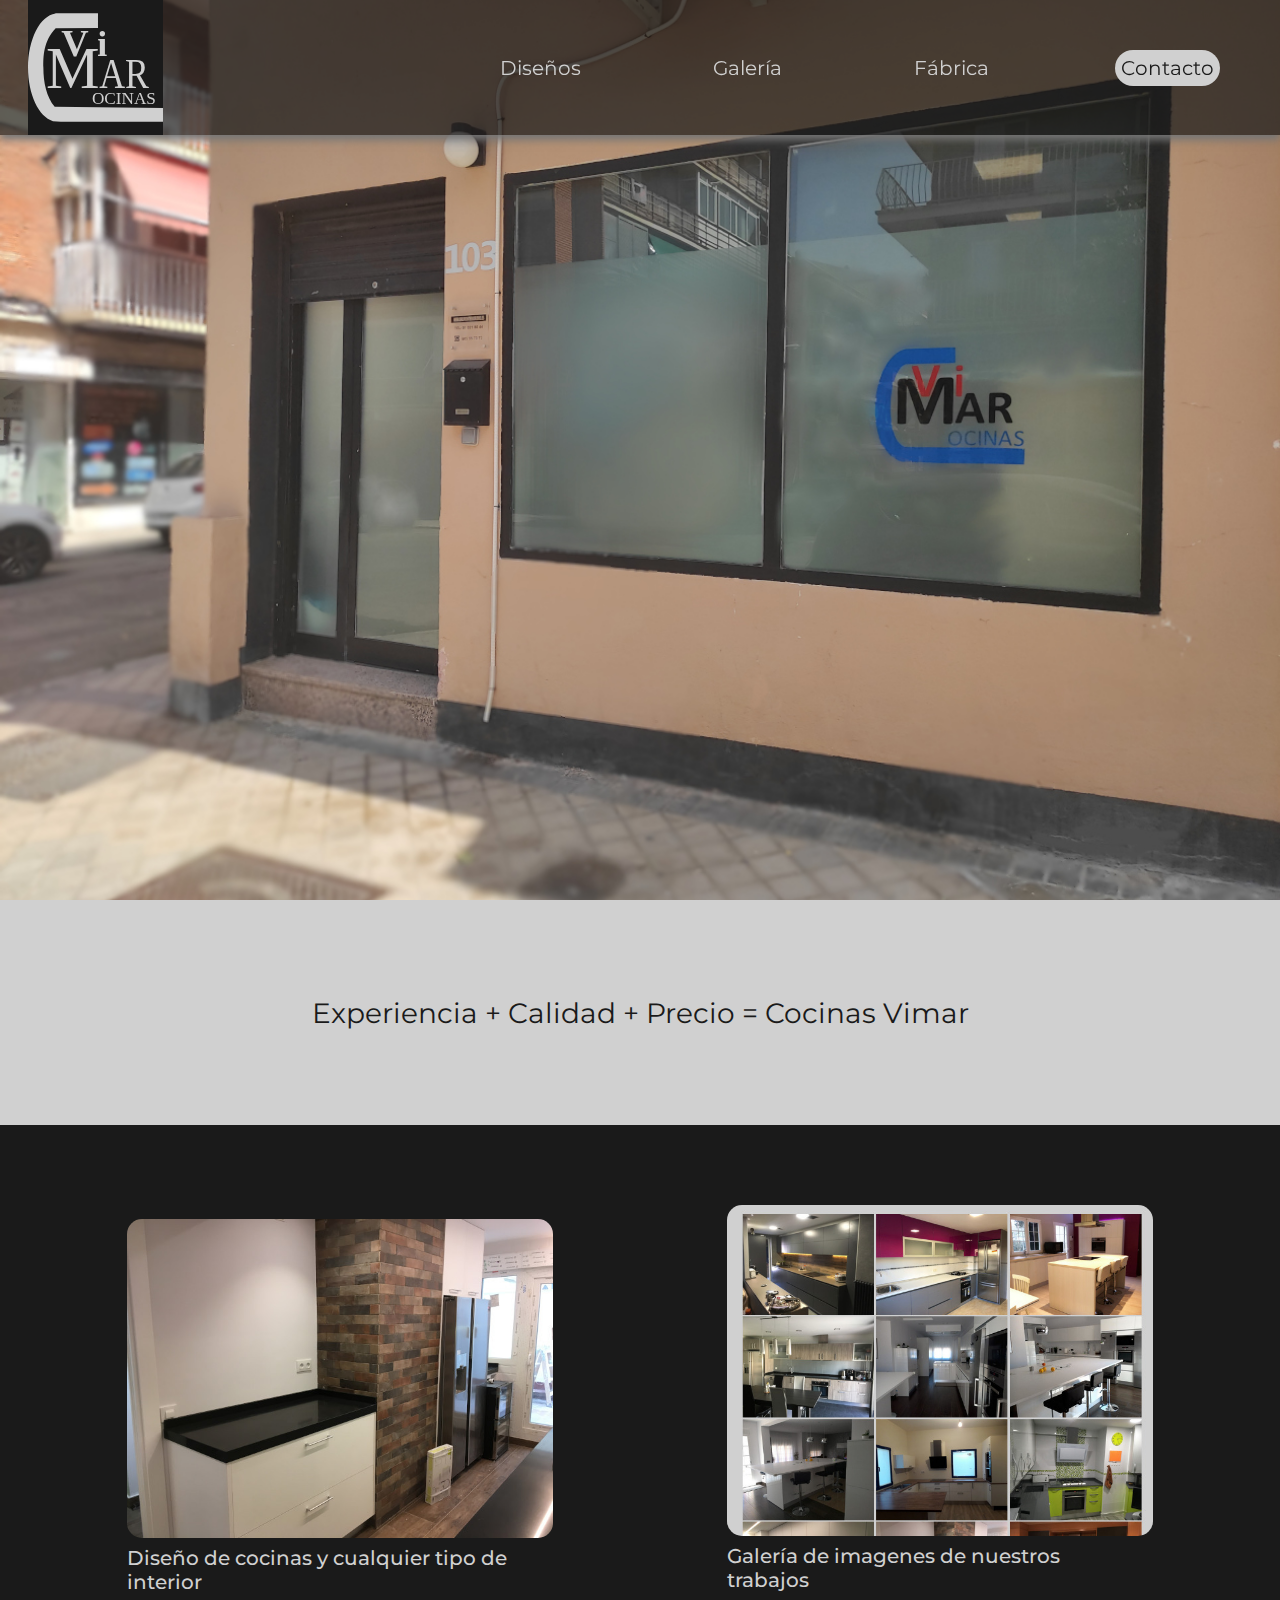
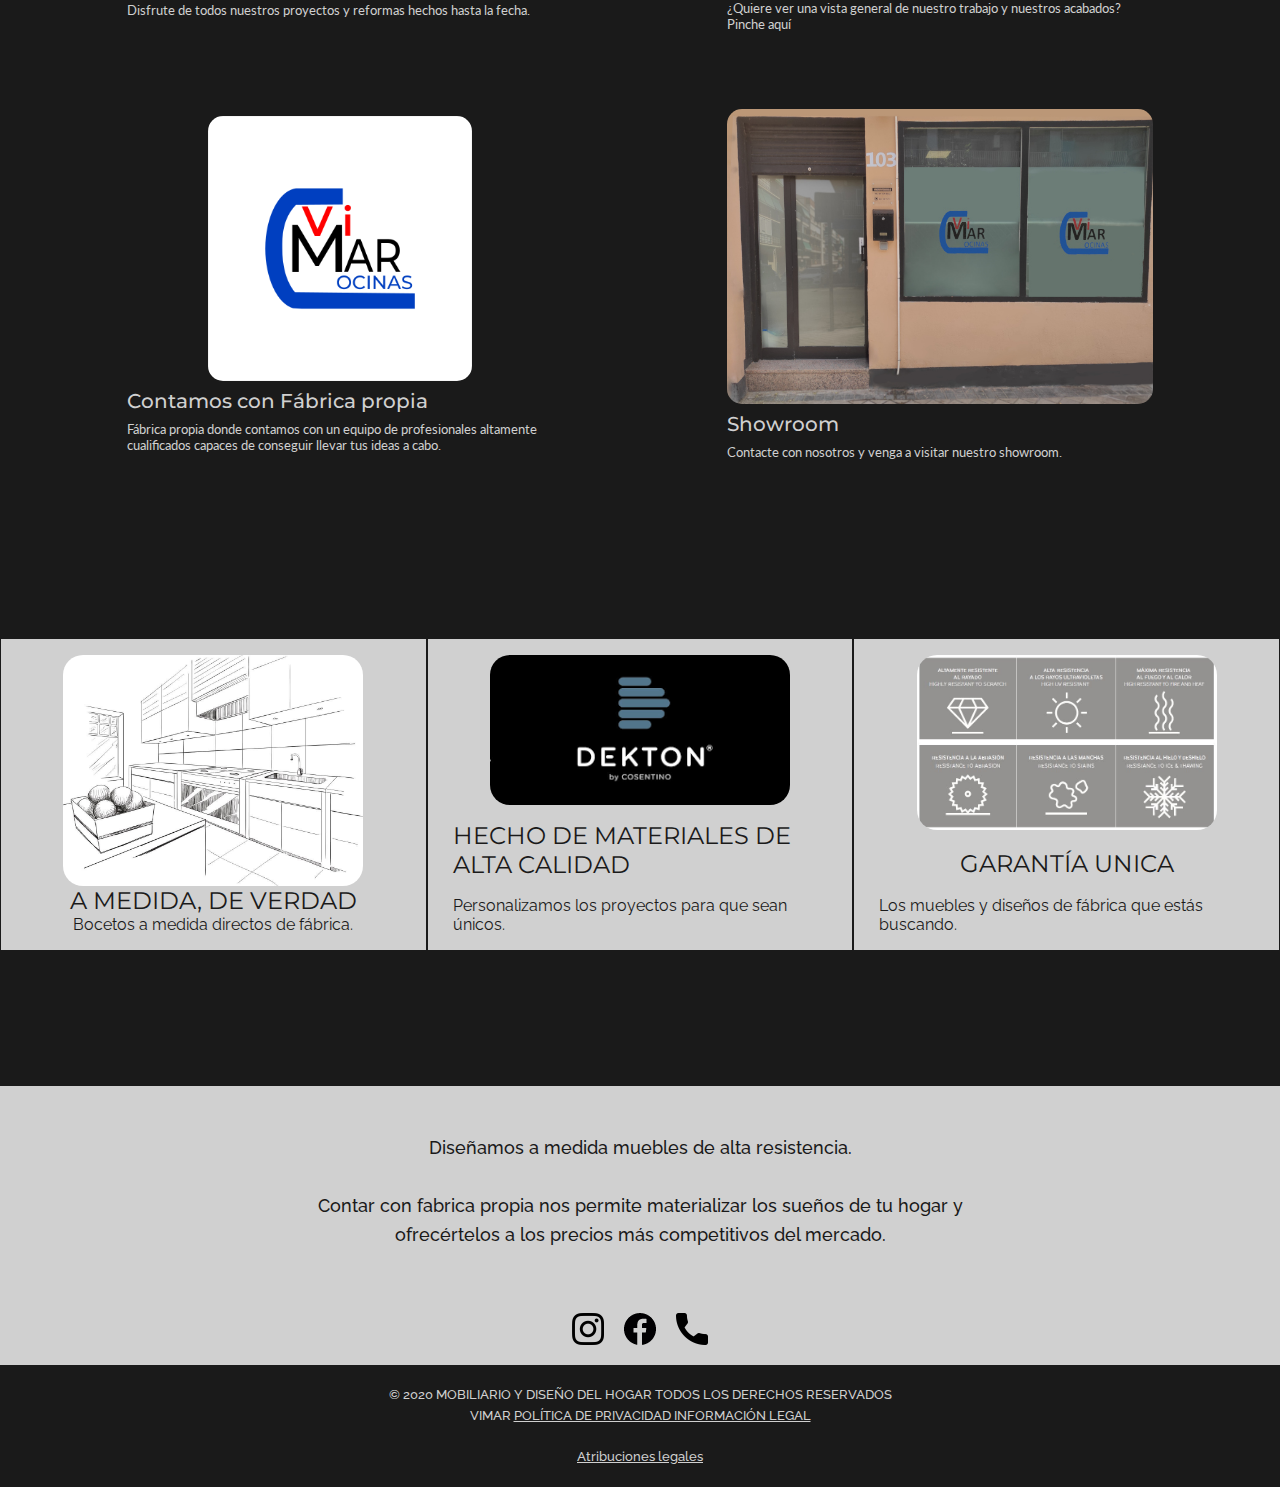
<file: index.html>
<!DOCTYPE html>
<html lang="en">
<head>
    <meta charset="UTF-8">
    <meta name="viewport" content="width=device-width, initial-scale=1.0, user-scalable=no">
    <link rel="shortcut icon" href="imagenes/Logo_Vimar_Negro_faviconsvg.svg" type="image/x-icon">
    <link rel="preconnect" href="https://fonts.googleapis.com">
    <link rel="preconnect" href="https://fonts.gstatic.com" crossorigin>
    <link href="https://fonts.googleapis.com/css2?family=Lato:wght@400;700&family=Montserrat:wght@300;400;500;600;700&display=swap&family=Raleway:wght@400;500&" rel="stylesheet"> 
    <link rel="stylesheet" href="css/estilos.css">
    <meta name="description" content="Diseño y fabricación de cocinas, baños y reformas en general con fabrica propia.">
    <title>Vimar Cocinas</title>
</head>
<body>
<div class="body">
    <!-- MENU DE NAVEGACIÓN CON DIFERENTES LINKS -->
    <nav id="navbar" class="barraMenu">
        <a href="index.html" class="logo" aria_label="Logotipo Cocinas Vimar">
            <img src="imagenes/Logo_Vimar_Negro.svg" alt="Logotipo de Cocinas Vimar" srcset="">
        </a>
        <div class="listaLinks">
            <a href="diseño.html" class="links" onclick="desplegarLista()">Diseños</a>
            <a href="galeria.html" class="links" onclick="desplegarLista()">Galería</a>
            <a href="fabrica.html" class="links" onclick="desplegarLista()">Fábrica</a>
            <a href="contacto.html" class="contacto" onclick="desplegarLista()">Contacto</a>
        </div>
        <!-- MENU DE NAVEGACIÓN PARA EL MÓVIL FUNCIONAL POR: NAVBAR.JS -->
        <div class="menuMobil" onclick="desplegarLista()">
        <img class="iconoMenu" src="imagenes/menu.svg" alt="Icono del menú">
        </div>
    </nav>

<!-- HEADER CON SLIDER FUNCIONAL POR: SLIDER.JS.JS -->
    <header class="portada">
        <div class="slider">
            <button class="btnSlider botonIzquierdo"><</button>
            <img id="imgSlider" src="imagenes/imagenesOptimizadas/showroom/showRoomEdited8.jpg" alt="Slider que cambia cada 2seg con fotos de cocinas" class="imagenPortada" onclick="change()">
            <button class="btnSlider botonDerecho">></button>
        </div>
    </header>    
    
    <!-- ESLOGAN EN GRANDE -->
    <section class="eslogan">
        <h2 class="esloganText">Experiencia + Calidad + Precio = Cocinas Vimar</h2>
    </section>
    <!-- SECCIÓN DE ENLACES CON FOTOS Y TEXTO A LAS DIFERENTES SUBPÁGINAS -->
    <section class="linksGrid">
        <article class="articulos">
            <img loading = "lazy" src="imagenes/imagenesOptimizadas/imagenesGaleria/foto11.JPG" alt="Foto cocina" >
            <a href="diseño.html">
                <h6 class ="tituloArticles">Diseño de cocinas y cualquier tipo de interior</h6>
                <p class="textoArticles">Disfrute de todos nuestros proyectos y reformas hechos hasta la fecha.</p>
            </a>
        </article>
        <article class="articulos">
            <img  loading = "lazy" src="imagenes/imagenGaleria.jpeg" alt="Foto de una galería de fotos" >
            <a href="galeria.html">
                <h6 class ="tituloArticles">Galería de imagenes de nuestros trabajos</h6>
                <p class="textoArticles">¿Quiere ver una vista general de nuestro trabajo y nuestros acabados? Pinche aquí</p>
            </a>
        </article>
        <article class="articulos">
            <img loading = "lazy" src="imagenes/newLogo_Vimar_PNG (2).png" style="height:60%;width:auto;" alt="Foto de logo de fábrica" >
            <a href="contacto.html">
                <h6 class ="tituloArticles">Contamos con Fábrica propia</h6>
                <p class="textoArticles">Fábrica propia donde contamos con un equipo de profesionales altamente cualificados capaces de conseguir llevar tus ideas a cabo.</p>
            </a>
        </article>
        <article class="articulos">
            <img loading = "lazy" src="imagenes/imagenesOptimizadas/showroom/showroomEdited.jpg" alt="Imagen del showrom VIMAR" >
            <a href="contacto.html">
                <h6 class ="tituloArticles">Showroom</h6>
                <p class="textoArticles">Contacte con nosotros y venga a visitar nuestro showroom.</p>
            </a>
        </article>
    </section>
    <!-- SECCIÓN DE CARACTERÍSTICAS -->
    <div style="width:100%;height:13vh;background-color:var(--primary);"></div>
    <section class="caracts">
        <div class="caracteristicas">
            <img src="imagenes/imagenBoceto.jpg" alt="Boceto de una cocina">
            <h2 class="caracteristicasTitulo">A MEDIDA, DE VERDAD</h2>
            <h3 class="caracteristicasTexto">Bocetos a medida directos de fábrica.</h3>
        </div>
        <div class="caracteristicas">
            <img src="imagenes/imagenDekton.png" alt="Boceto de dekton">
            <h2 class="caracteristicasTitulo">HECHO DE MATERIALES DE ALTA CALIDAD</h2>
            <h3 class="caracteristicasTexto">Personalizamos los proyectos para que sean únicos.</h3>
        </div>
        <div class="caracteristicas">
            <img src="imagenes/imagenCalidad.jpg" alt="Imagen con indicaciones de calidad">
            <h2 class="caracteristicasTitulo">GARANTÍA UNICA</h2>
            <h3 class="caracteristicasTexto">Los muebles y diseños de fábrica que estás buscando. </h3>
        </div>
        <!-- <div class="caracteristicas">
            <img src="" alt="">
            <h2 class="caracteristicasTitulo">EMPRESA 100% ESPAÑOLA</h2>
            <h3 class="caracteristicasTexto">Cocinas en Madrid, todo integrado sin intermediarios</h3>
        </div> -->
    </section>
    <div style="width:100%;height:15vh;background-color:var(--primary);"></div>
    <!-- PIE DE PÁGINA -->
    <footer class="pieDePag">
        <section class="seccion1">
            <!-- FRASE CORTA Y ENLACES A REDES -->
            <div class = "textoM">
                Diseñamos a medida muebles de alta resistencia. <br> <br>
                Contar con fabrica propia nos permite materializar los sueños de tu hogar y ofrecértelos a los precios más competitivos del mercado.
            </div>
            <article class = "footerLinks">
                <a href="#" class="insta"><img class="icon" loading="lazy" src="imagenes/instagram.png" alt="Logo instagram"></a>
                <a href="#" class="facebook"><img class="icon" loading="lazy"  src="imagenes/facebook-circular-logo.png" alt="Logo Facebook"></a>
                <a href="#" class="telef"><img class="icon" loading="lazy" src="imagenes/llamada-telefonica.png" alt="Logo teléfono"></a>
            </article>
        </section>
        <!-- PARTE DE COPYRIGTH Y ACCIONES LEGALES -->
        <section class="seccion2">
            <article class="copyright">© 2020 MOBILIARIO Y DISEÑO DEL HOGAR TODOS LOS DERECHOS RESERVADOS VIMAR 
                <a href="condicionesLegales.html">POLÍTICA DE PRIVACIDAD  INFORMACIÓN LEGAL</a>
                <br> <br> <span class="spanAtribuciones" id="spanAtribuciones" onclick="display()">Atribuciones legales</span>
                <div class="atribucionesDiv" id="atribucionesDiv">
                    <div class="z">
                        Iconos diseñados por <a  href="https://www.freepik.com" class="z y" >Freepik</a> from <a class="z y" href="https://www.flaticon.es/" title="Flaticon">www.flaticon.es</a>
                    </div>
                </div>
            </article>
        </section>
    </footer>
</div>
<script src="js/navbar.js"></script>
<script src="js/slider.js"></script>
</body>
</html>
</file>
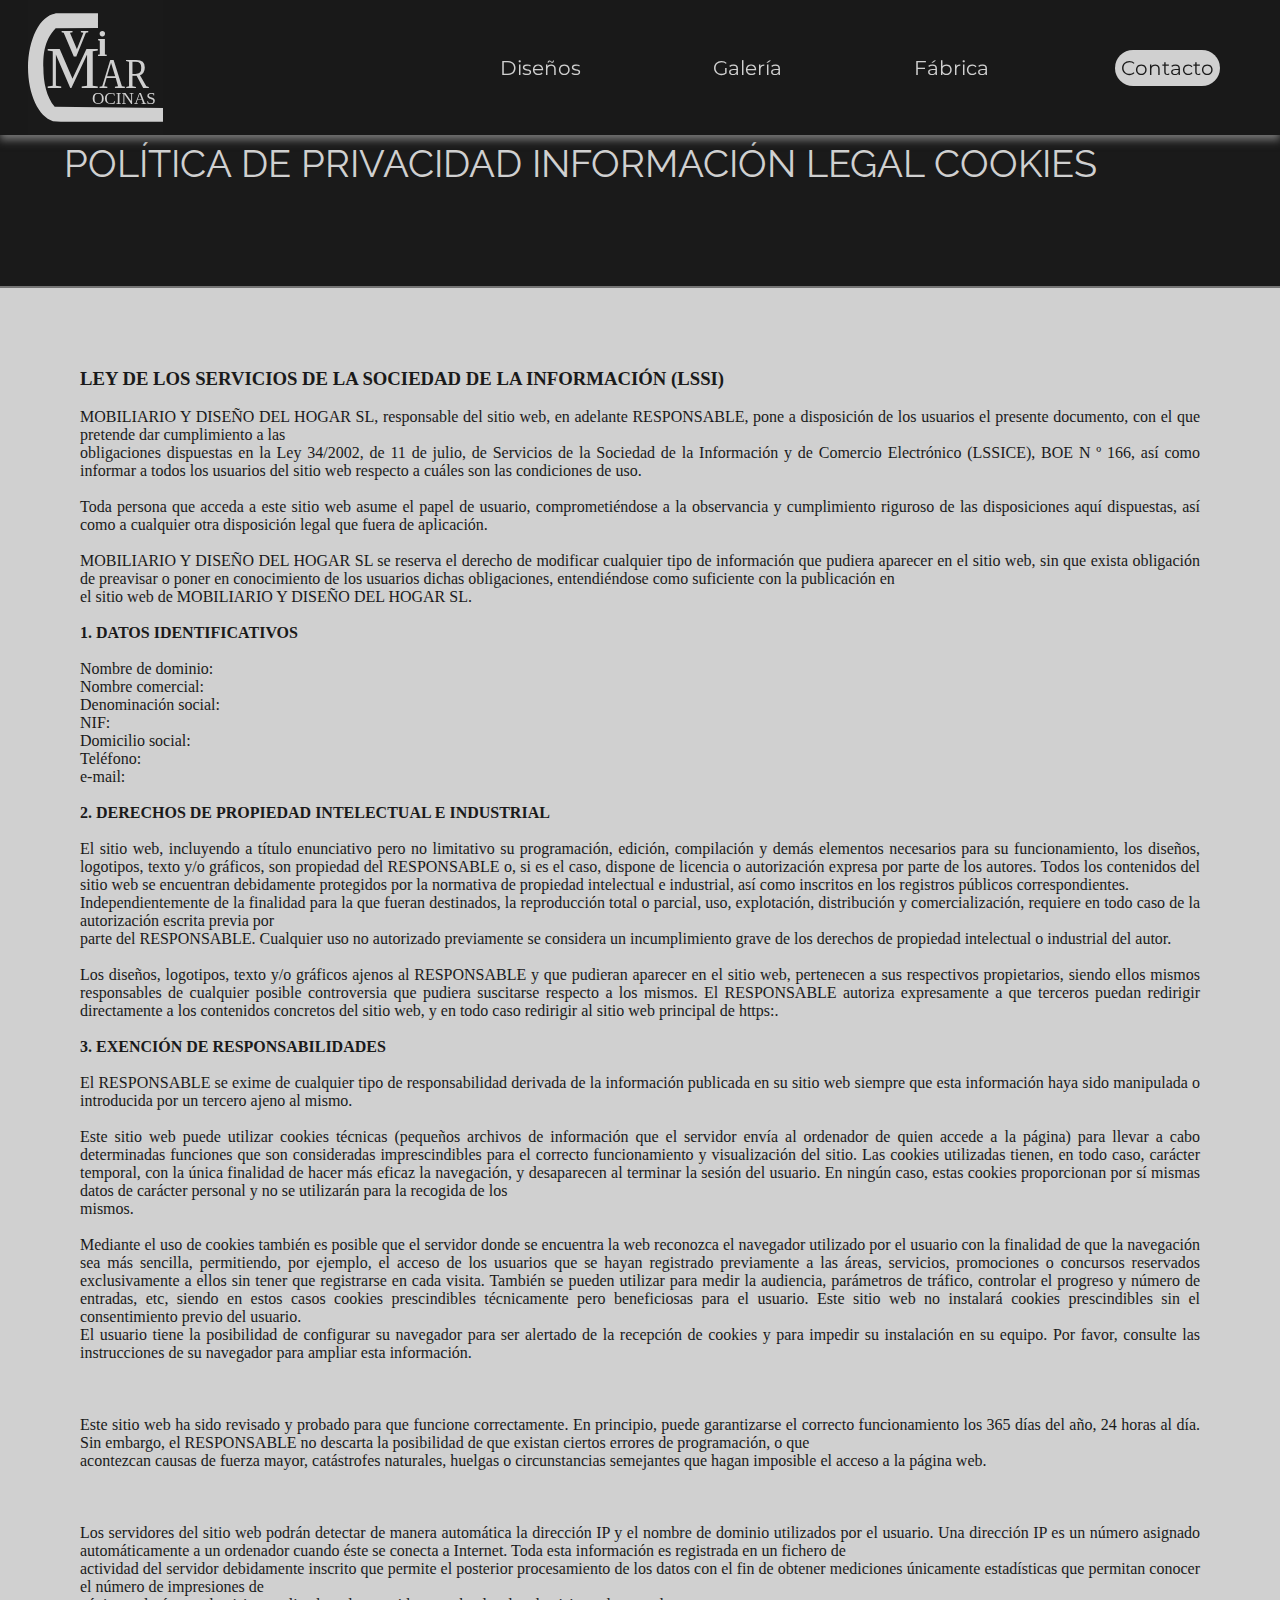
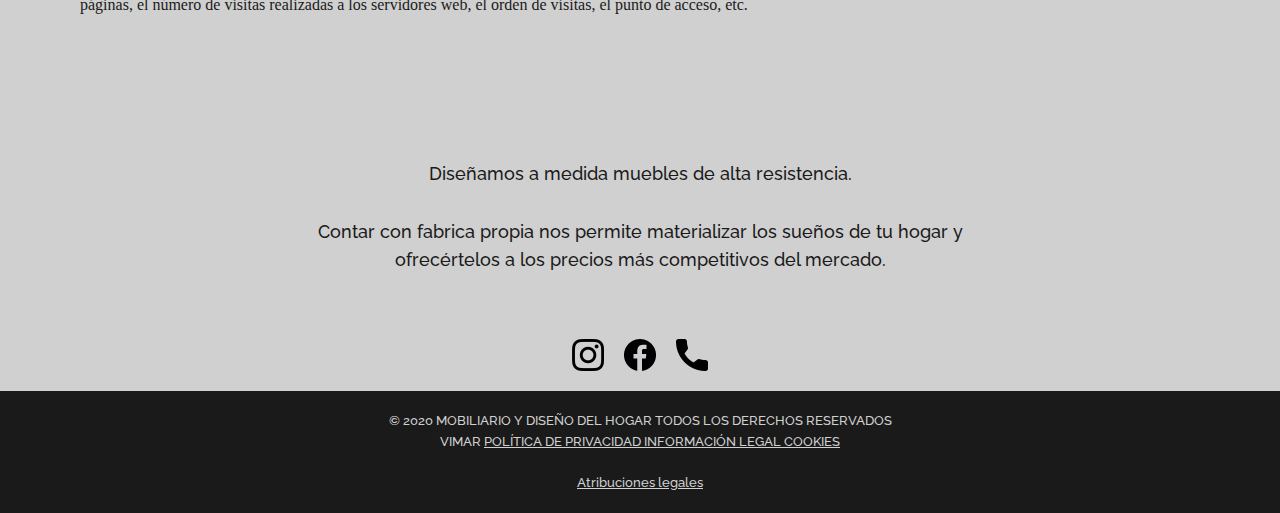
<file: condicionesLegales.html>
<!DOCTYPE html>
<html lang="en">
<head>
    <meta charset="UTF-8">
    <meta http-equiv="X-UA-Compatible" content="IE=edge">
    <meta name="viewport" content="width=device-width, initial-scale=1.0">
    <link rel="shortcut icon" href="imagenes/Logo_Vimar_Negro_faviconsvg.svg" type="image/x-icon">
    <link rel="preconnect" href="https://fonts.googleapis.com">
    <link rel="preconnect" href="https://fonts.gstatic.com" crossorigin>
    <link href="https://fonts.googleapis.com/css2?family=Lato:wght@400;700&family=Montserrat:wght@300;400;500;600;700&display=swap&family=Raleway:wght@400;500&" rel="stylesheet"> 
    <link rel="stylesheet" href="css/estilos.css">
    <meta name="description" content="Diseño y fabricación de cocinas, baños y reformas en general con fabrica propia.">
    <title>Vimar Cocinas</title>
</head>
<body>
<div class="body">
    <!-- MENU DE NAVEGACIÓN CON DIFERENTES LINKS -->
    <nav id="navbar" class="barraMenu">
        <a href="index.html" class="logo" aria_label="Logotipo Cocinas Vimar">
            <img src="imagenes/Logo_Vimar_Negro.svg" alt="Logotipo de Cocinas Vimar" srcset="">
        </a>
        <div class="listaLinks">
            <a href="diseño.html" class="links" onclick="desplegarLista()">Diseños</a>
            <a href="galeria.html" class="links" onclick="desplegarLista()">Galería</a>
            <a href="fabrica.html" class="links" onclick="desplegarLista()">Fábrica</a>
            <a href="contacto.html" class="contacto" onclick="desplegarLista()">Contacto</a>
        </div>
        <!-- MENU DE NAVEGACIÓN PARA EL MÓVIL FUNCIONAL POR: NAVBAR.JS -->
        <div class="menuMobil" onclick="desplegarLista()">
        <img class="iconoMenu" src="imagenes/menu.svg" alt="Icono del menú">
        </div>
    </nav>



    <header class="headerDiseno">
        <h2 class="titleDiseno">POLÍTICA DE PRIVACIDAD  INFORMACIÓN LEGAL COOKIES</h2>
    </header>



    <section class="textoPoliticas">
        <h3>LEY DE LOS SERVICIOS DE LA SOCIEDAD DE LA INFORMACIÓN (LSSI)</h3>
        <p>&nbsp;</p>
        <p>MOBILIARIO Y DISEÑO DEL HOGAR SL, responsable del sitio web, en adelante RESPONSABLE, pone a disposición de los usuarios el presente documento, con el que pretende dar cumplimiento a las<br>
        obligaciones dispuestas en la Ley 34/2002, de 11 de julio, de Servicios de la Sociedad de la Información y de Comercio Electrónico (LSSICE), BOE N º 166, así como informar a todos los usuarios del sitio web respecto a cuáles son las condiciones de uso.</p>
        <p>&nbsp;</p>
        <p>Toda persona que acceda a este sitio web asume el papel de usuario, comprometiéndose a la observancia y cumplimiento riguroso de las disposiciones aquí dispuestas, así como a cualquier otra disposición legal que fuera de aplicación.</p>
        <p>&nbsp;</p>
        <p>MOBILIARIO Y DISEÑO DEL HOGAR SL se reserva el derecho de modificar cualquier tipo de información que pudiera aparecer en el sitio web, sin que exista obligación de preavisar o poner en conocimiento de los usuarios dichas obligaciones, entendiéndose como suficiente con la publicación en<br>
        el sitio web de MOBILIARIO Y DISEÑO DEL HOGAR SL.</p>
        <p>&nbsp;</p>
        <h4>1. DATOS IDENTIFICATIVOS</h4>
        <p>&nbsp;</p>
        <p>Nombre de dominio:<br>
        Nombre comercial:<br>
        Denominación social:<br>
        NIF:<br>
        Domicilio social:<br>
        Teléfono:<br>
        e-mail: <br>
        </p>
        <p>&nbsp;</p>
        <h4>2. DERECHOS DE PROPIEDAD INTELECTUAL E INDUSTRIAL</h4>
        <p>&nbsp;</p>
        <p>El sitio web, incluyendo a título enunciativo pero no limitativo su programación, edición, compilación y demás elementos necesarios para su funcionamiento, los diseños, logotipos, texto y/o gráficos, son propiedad del RESPONSABLE o, si es el caso, dispone de licencia o autorización expresa por parte de los autores. Todos los contenidos del sitio web se encuentran debidamente protegidos por la normativa de propiedad intelectual e industrial, así como inscritos en los registros públicos correspondientes.<br>
        Independientemente de la finalidad para la que fueran destinados, la reproducción total o parcial, uso, explotación, distribución y comercialización, requiere en todo caso de la autorización escrita previa por<br>
        parte del RESPONSABLE. Cualquier uso no autorizado previamente se considera un incumplimiento grave de los derechos de propiedad intelectual o industrial del autor.</p>
        <p>&nbsp;</p>
        <p>Los diseños, logotipos, texto y/o gráficos ajenos al RESPONSABLE y que pudieran aparecer en el sitio web, pertenecen a sus respectivos propietarios, siendo ellos mismos responsables de cualquier posible controversia que pudiera suscitarse respecto a los mismos. El RESPONSABLE autoriza expresamente a que terceros puedan redirigir directamente a los contenidos concretos del sitio web, y en todo caso redirigir al sitio web principal de https:.</p>
        <p>&nbsp;</p>
        <h4>3. EXENCIÓN DE RESPONSABILIDADES</h4>
        <p>&nbsp;</p>
        <p>El RESPONSABLE se exime de cualquier tipo de responsabilidad derivada de la información publicada en su sitio web siempre que esta información haya sido manipulada o introducida por un tercero ajeno al mismo.</p>
        <p><strong>Uso de Cookies</strong></p>
        <p>Este sitio web puede utilizar cookies técnicas (pequeños archivos de información que el servidor envía al ordenador de quien accede a la página) para llevar a cabo determinadas funciones que son consideradas imprescindibles para el correcto funcionamiento y visualización del sitio. Las cookies utilizadas tienen, en todo caso, carácter temporal, con la única finalidad de hacer más eficaz la navegación, y desaparecen al terminar la sesión del usuario. En ningún caso, estas cookies proporcionan por sí mismas datos de carácter personal y no se utilizarán para la recogida de los<br>
        mismos.</p>
        <p>&nbsp;</p>
        <p>Mediante el uso de cookies también es posible que el servidor donde se encuentra la web reconozca el navegador utilizado por el usuario con la finalidad de que la navegación sea más sencilla, permitiendo, por ejemplo, el acceso de los usuarios que se hayan registrado previamente a las áreas, servicios, promociones o concursos reservados exclusivamente a ellos sin tener que registrarse en cada visita. También se pueden utilizar para medir la audiencia, parámetros de tráfico, controlar el progreso y número de entradas, etc, siendo en estos casos cookies prescindibles técnicamente pero beneficiosas para el usuario. Este sitio web no instalará cookies prescindibles sin el consentimiento previo del usuario.</p>
        <p>El usuario tiene la posibilidad de configurar su navegador para ser alertado de la recepción de cookies y para impedir su instalación en su equipo. Por favor, consulte las instrucciones de su navegador para ampliar esta información.</p>
        <p>&nbsp;</p>
        <p><strong>Política de enlaces</strong></p>
        <p>&nbsp;</p>
        <p>Este sitio web ha sido revisado y probado para que funcione correctamente. En principio, puede garantizarse el correcto funcionamiento los 365 días del año, 24 horas al día. Sin embargo, el RESPONSABLE no descarta la posibilidad de que existan ciertos errores de programación, o que<br>
        acontezcan causas de fuerza mayor, catástrofes naturales, huelgas o circunstancias semejantes que hagan imposible el acceso a la página web.</p>
        <p>&nbsp;</p>
        <p><strong>Direcciones IP</strong></p>
        <p>&nbsp;</p>
        <p>Los servidores del sitio web podrán detectar de manera automática la dirección IP y el nombre de dominio utilizados por el usuario. Una dirección IP es un número asignado automáticamente a un ordenador cuando éste se conecta a Internet. Toda esta información es registrada en un fichero de<br>
        actividad del servidor debidamente inscrito que permite el posterior procesamiento de los datos con el fin de obtener mediciones únicamente estadísticas que permitan conocer el número de impresiones de<br>
        páginas, el número de visitas realizadas a los servidores web, el orden de visitas, el punto de acceso, etc.</p>
        <p>&nbsp;</p>
    </section>



    <!-- PIE DE PÁGINA -->
    <footer class="pieDePag">
        <section class="seccion1">
            <!-- FRASE CORTA Y ENLACES A REDES -->
            <div class = "textoM">
                Diseñamos a medida muebles de alta resistencia. <br> <br>
                Contar con fabrica propia nos permite materializar los sueños de tu hogar y ofrecértelos a los precios más competitivos del mercado.
            </div>
            <article class = "footerLinks">
                <a href="#" class="insta"><img class="icon" src="imagenes/instagram.png" alt="Logo instagram"></a>
                <a href="#" class="facebook"><img class="icon"  src="imagenes/facebook-circular-logo.png" alt="Logo Facebook"></a>
                <a href="#" class="telef"><img class="icon" src="imagenes/llamada-telefonica.png" alt="Logo teléfono"></a>
            </article>
        </section>
        <!-- PARTE DE COPYRIGTH Y ACCIONES LEGALES -->
        <section class="seccion2">
            <article class="copyright">© 2020 MOBILIARIO Y DISEÑO DEL HOGAR TODOS LOS DERECHOS RESERVADOS VIMAR 
                <a href="condicionesLegales.html">POLÍTICA DE PRIVACIDAD  INFORMACIÓN LEGAL COOKIES</a>
                <br> <br> <span class="spanAtribuciones" id="spanAtribuciones" onclick="display()">Atribuciones legales</span>
                <div class="atribucionesDiv" id="atribucionesDiv">
                    <div class="z">
                        Iconos diseñados por <a  href="https://www.freepik.com" class="z y" >Freepik</a> from <a class="z y" href="https://www.flaticon.es/" title="Flaticon">www.flaticon.es</a>
                    </div>
                </div>
            </article>
        </section>
    </footer>
</div>
<script src="js/navbar.js"></script>
<script src="js/slider.js"></script>
</body>
</html>
</file>
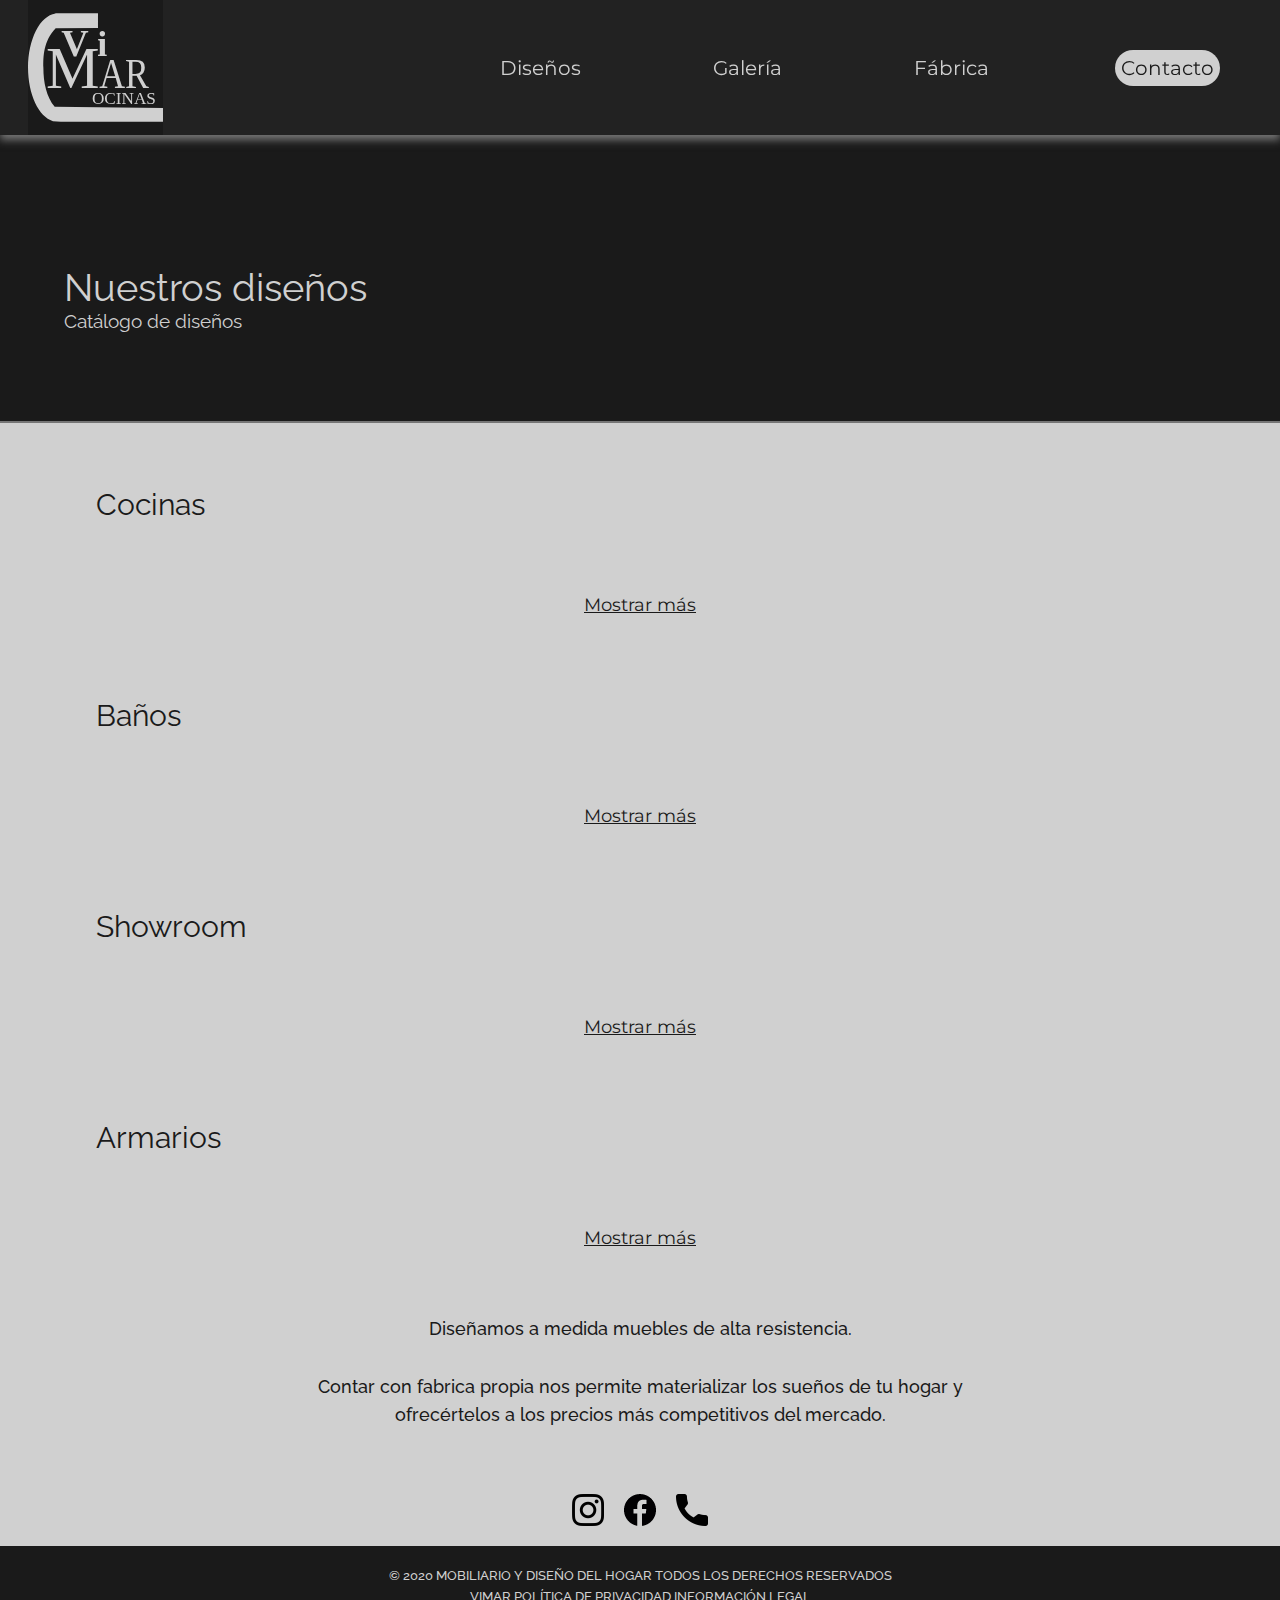
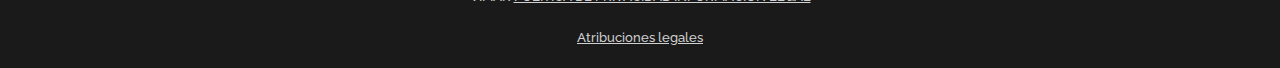
<file: diseño.html>
<!DOCTYPE html>
<html lang="en">
<head>
    <meta charset="UTF-8">
    <meta http-equiv="X-UA-Compatible" content="IE=edge">
    <meta name="viewport" content="width=device-width, initial-scale=1.0">
    <link rel="shortcut icon" href="imagenes/Logo_Vimar_Negro_faviconsvg.svg" type="image/x-icon">
    <link rel="preconnect" href="https://fonts.googleapis.com">
    <link rel="preconnect" href="https://fonts.gstatic.com" crossorigin>
    <link href="https://fonts.googleapis.com/css2?family=Lato:wght@400;700&family=Montserrat:wght@300;400;500;600;700&display=swap&family=Raleway:wght@400;500&" rel="stylesheet"> 
    <link rel="stylesheet" href="css/estilos.css">
    <link rel="stylesheet" href="css/diseño.css">
    <meta name="description" content="Diseño y fabricación de cocinas, baños y reformas en general con fabrica propia.">
    <title>Vimar Cocinas</title>
</head>
<body>
<div class="body">
    <!-- MENU DE NAVEGACIÓN CON DIFERENTES LINKS -->
    <nav id="navbar" class="barraMenu">
        <a href="index.html" class="logo" aria_label="Logotipo Cocinas Vimar">
            <img src="imagenes/Logo_Vimar_Negro.svg" alt="Logotipo de Cocinas Vimar" srcset="">
        </a>
        <div class="listaLinks">
            <a href="diseño.html" class="links" onclick="desplegarLista()">Diseños</a>
            <a href="galeria.html" class="links" onclick="desplegarLista()">Galería</a>
            <a href="fabrica.html" class="links" onclick="desplegarLista()">Fábrica</a>
            <a href="contacto.html" class="contacto" onclick="desplegarLista()">Contacto</a>
        </div>
        <!-- MENU DE NAVEGACIÓN PARA EL MÓVIL FUNCIONAL POR: NAVBAR.JS -->
        <div class="menuMobil" onclick="desplegarLista()">
        <img class="iconoMenu" src="imagenes/menu.svg" alt="Icono del menú">
        </div>
    </nav>


    
        <!-- HEADER GALERÍA DISEÑOS -->
            <header class="headerDiseno">
                <h2 class="titleDiseno">Nuestros diseños</h2>
                <h4 class="subtitleDiseno">Catálogo de diseños</h4>
            </header>
            <!-- GALERÍA CON FOTOS -->
        <section id="galeria" class="galeria">
            <div class="contenedorGaleria">
                <h4 class="titleDisenoGaleria">Cocinas</h4>
                <div class="galeriaDiv" id="cocinas">
                    
                </div>
                <button class = "botonDiseño" id="botoncocina"  >Mostrar más</button>


                <h4 class="titleDisenoGaleria">Baños</h4>
                <div class="galeriaDiv" id="banos"> 
                    
                </div>
                <button class = "botonDiseño" id="botonbano" >Mostrar más</button>

                <h4 class="titleDisenoGaleria">Showroom</h4>
                <div class="galeriaDiv" id="showroom">
                    
                </div>
                <button class = "botonDiseño" id="botonshowroom" >Mostrar más</button>
                
                 <h4 class="titleDisenoGaleria">Armarios</h4>
                <div class="galeriaDiv" id="armarios"> 
                    
                </div>
                <button class = "botonDiseño" id="botonarmarios" >Mostrar más</button>


                <!-- <h4 class="titleDisenoGaleria">Cocinas</h4>
                <div class="galeriaDiv">
                    <article class="fotos">
                        <img loading = "lazy" src="imagenes\showroom\IMG_20210823_125128.jpg" alt="" >
                    </article>
                    <article class="fotos">
                        <img loading = "lazy" src="imagenes\showroom\IMG_20210823_125146.jpg" alt="" >
                    </article>
                    <article class="fotos">
                        <img loading = "lazy" src="imagenes\showroom\IMG_20210823_125147.jpg" alt="" >
                    </article>
                    <article class="fotos">
                        <img loading = "lazy" src="imagenes\showroom\IMG_20210823_125148.jpg" alt="" >
                    </article>
                    <article class="fotos">
                        <img loading = "lazy" src="imagenes\showroom\IMG_20210823_125219.jpg" alt="" >
                    </article>
                    <article class="fotos">
                        <img loading = "lazy" src="imagenes\showroom\IMG_20210823_125220.jpg" alt="" >
                    </article>
                </div> -->
            </div>
            
        </section>

    <!-- PIE DE PÁGINA -->
    <footer class="pieDePag">
        <section class="seccion1">
            <!-- FRASE CORTA Y ENLACES A REDES -->
            <div class = "textoM">
                Diseñamos a medida muebles de alta resistencia. <br> <br>
                Contar con fabrica propia nos permite materializar los sueños de tu hogar y ofrecértelos a los precios más competitivos del mercado.
            </div>
            <article class = "footerLinks">
                <a href="#" class="insta"><img class="icon" loading = "lazy" src="imagenes/instagram.png" alt="Logo instagram"></a>
                <a href="#" class="facebook"><img class="icon" loading = "lazy"   src="imagenes/facebook-circular-logo.png" alt="Logo Facebook"></a>
                <a href="#" class="telef"><img class="icon" loading = "lazy"  src="imagenes/llamada-telefonica.png" alt="Logo teléfono"></a>
            </article>
        </section>
        <!-- PARTE DE COPYRIGTH Y ACCIONES LEGALES -->
        <section class="seccion2">
            <article class="copyright">© 2020 MOBILIARIO Y DISEÑO DEL HOGAR TODOS LOS DERECHOS RESERVADOS VIMAR 
                <a href="condicionesLegales.html">POLÍTICA DE PRIVACIDAD  INFORMACIÓN LEGAL</a>
                <br> <br> <span class="spanAtribuciones" id="spanAtribuciones" onclick="display()">Atribuciones legales</span>
                <div class="atribucionesDiv" id="atribucionesDiv">
                    <div class="z">
                        Iconos diseñados por <a  href="https://www.freepik.com" class="z y" >Freepik</a> from <a class="z y" href="https://www.flaticon.es/" title="Flaticon">www.flaticon.es</a>
                    </div>
                </div>
            </article>
        </section>
    </footer>
</div>
<script src="js/diseño.js"></script>
<script src="js/navbar.js"></script>
<script src="js/diseñosFotos.js"></script>

</body>
</html>
</file>
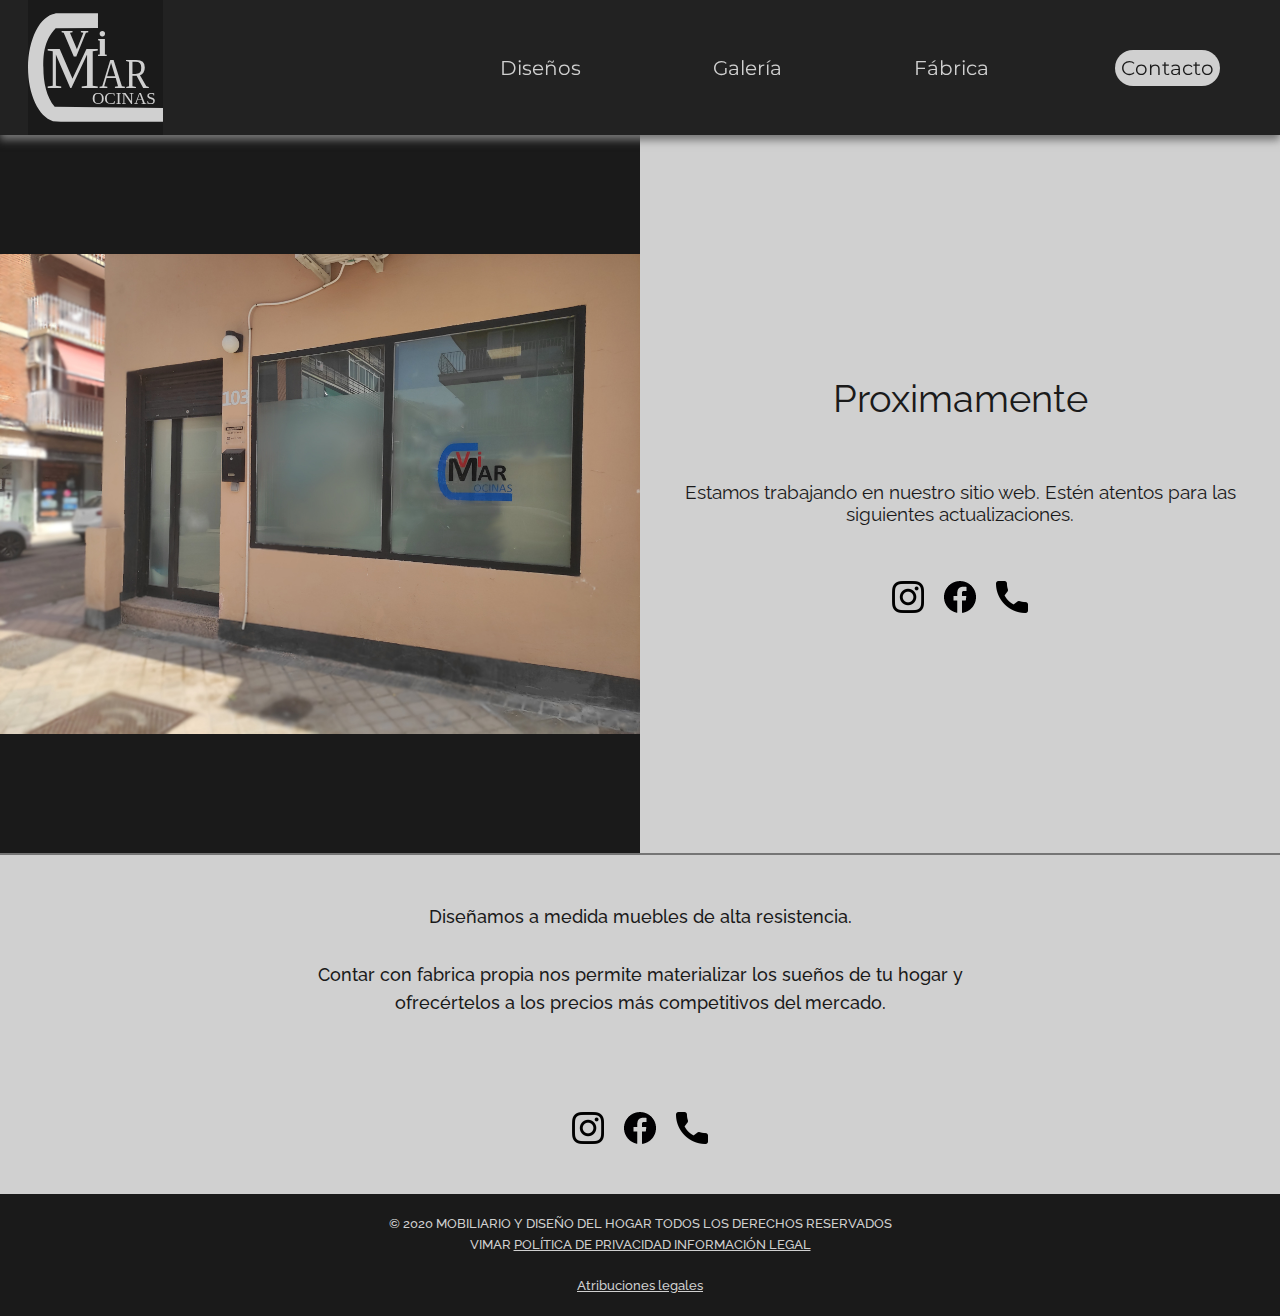
<file: fabrica.html>
<!DOCTYPE html>
<html lang="en">
<head>
    <meta charset="UTF-8">
    <meta http-equiv="X-UA-Compatible" content="IE=edge">
    <meta name="viewport" content="width=device-width, initial-scale=1.0">
    <link rel="shortcut icon" href="imagenes/Logo_Vimar_Negro_faviconsvg.svg" type="image/x-icon">
    <link rel="preconnect" href="https://fonts.googleapis.com">
    <link rel="preconnect" href="https://fonts.gstatic.com" crossorigin>
    <link href="https://fonts.googleapis.com/css2?family=Lato:wght@400;700&family=Montserrat:wght@300;400;500;600;700&display=swap&family=Raleway:wght@400;500&" rel="stylesheet"> 
    <link rel="stylesheet" href="css/estilos.css">
    <link rel="stylesheet" href="css/diseño.css">
    <link rel="stylesheet" href="css/fabrica.css">
    <meta name="description" content="Diseño y fabricación de cocinas, baños y reformas en general con fabrica propia.">
    <title>Vimar Cocinas</title>
</head>
<body>
<div class="body">
    <!-- MENU DE NAVEGACIÓN CON DIFERENTES LINKS -->
    <nav id="navbar" class="barraMenu">
        <a href="index.html" class="logo" aria_label="Logotipo Cocinas Vimar">
          <img src="imagenes/Logo_Vimar_Negro.svg" alt="Logotipo de Cocinas Vimar" srcset="">
        </a>
        <div class="listaLinks">
            <a href="diseño.html" class="links" onclick="desplegarLista()">Diseños</a>
            <a href="galeria.html" class="links" onclick="desplegarLista()">Galería</a>
            <a href="fabrica.html" class="links" onclick="desplegarLista()">Fábrica</a>
            <a href="contacto.html" class="contacto" onclick="desplegarLista()">Contacto</a>
        </div>
        <!-- MENU DE NAVEGACIÓN PARA EL MÓVIL FUNCIONAL POR: NAVBAR.JS -->
        <div class="menuMobil" onclick="desplegarLista()">
        <img class="iconoMenu" src="imagenes/menu.svg" alt="Icono del menú">
        </div>
    </nav>


    
        <!-- HEADER GALERÍA DISEÑOS -->
            <header class="headerDiseno">
                 <div class="imagen"><img class="img-circle" src="imagenes/showroom/showRoomEdited8.jpg"" alt=""></div>

                 <div class="texto">
                      <h2 class="titleDiseno">Proximamente</h2>
                <h4 class="subtitleDiseno">Estamos trabajando en nuestro sitio web. Estén atentos para las siguientes actualizaciones.</h4>
                <article class = "footerLinks">
                    <a href="#" class="insta"><img class="icon" loading = "lazy" src="imagenes/instagram.png" alt="Logo instagram"></a>
                    <a href="#" class="facebook"><img class="icon" loading = "lazy"   src="imagenes/facebook-circular-logo.png" alt="Logo Facebook"></a>
                    <a href="#" class="telef"><img class="icon" loading = "lazy"  src="imagenes/llamada-telefonica.png" alt="Logo teléfono"></a>
                </article>
                 </div>
                
            </header>
            

    <!-- PIE DE PÁGINA -->
    <footer class="pieDePag">
        <section class="seccion1">
            <!-- FRASE CORTA Y ENLACES A REDES -->
            <div class = "textoM">
                Diseñamos a medida muebles de alta resistencia. <br> <br>
                Contar con fabrica propia nos permite materializar los sueños de tu hogar y ofrecértelos a los precios más competitivos del mercado.
            </div>
            <article class = "footerLinks">
                <a href="#" class="insta"><img class="icon" loading = "lazy" src="imagenes/instagram.png" alt="Logo instagram"></a>
                <a href="#" class="facebook"><img class="icon" loading = "lazy"   src="imagenes/facebook-circular-logo.png" alt="Logo Facebook"></a>
                <a href="#" class="telef"><img class="icon" loading = "lazy"  src="imagenes/llamada-telefonica.png" alt="Logo teléfono"></a>
            </article>
        </section>
        <!-- PARTE DE COPYRIGTH Y ACCIONES LEGALES -->
        <section class="seccion2">
            <article class="copyright">© 2020 MOBILIARIO Y DISEÑO DEL HOGAR TODOS LOS DERECHOS RESERVADOS VIMAR 
                <a href="condicionesLegales.html">POLÍTICA DE PRIVACIDAD  INFORMACIÓN LEGAL</a>
                <br> <br> <span class="spanAtribuciones" id="spanAtribuciones" onclick="display()">Atribuciones legales</span>
                <div class="atribucionesDiv" id="atribucionesDiv">
                    <div class="z">
                        Iconos diseñados por <a  href="https://www.freepik.com" class="z y" >Freepik</a> from <a class="z y" href="https://www.flaticon.es/" title="Flaticon">www.flaticon.es</a>
                    </div>
                </div>
            </article>
        </section>
    </footer>
</div>
<script src="js/diseño.js"></script>
<script src="js/navbar.js"></script>
<script src="js/diseñosFotos.js"></script>

</body>
</html>
</file>
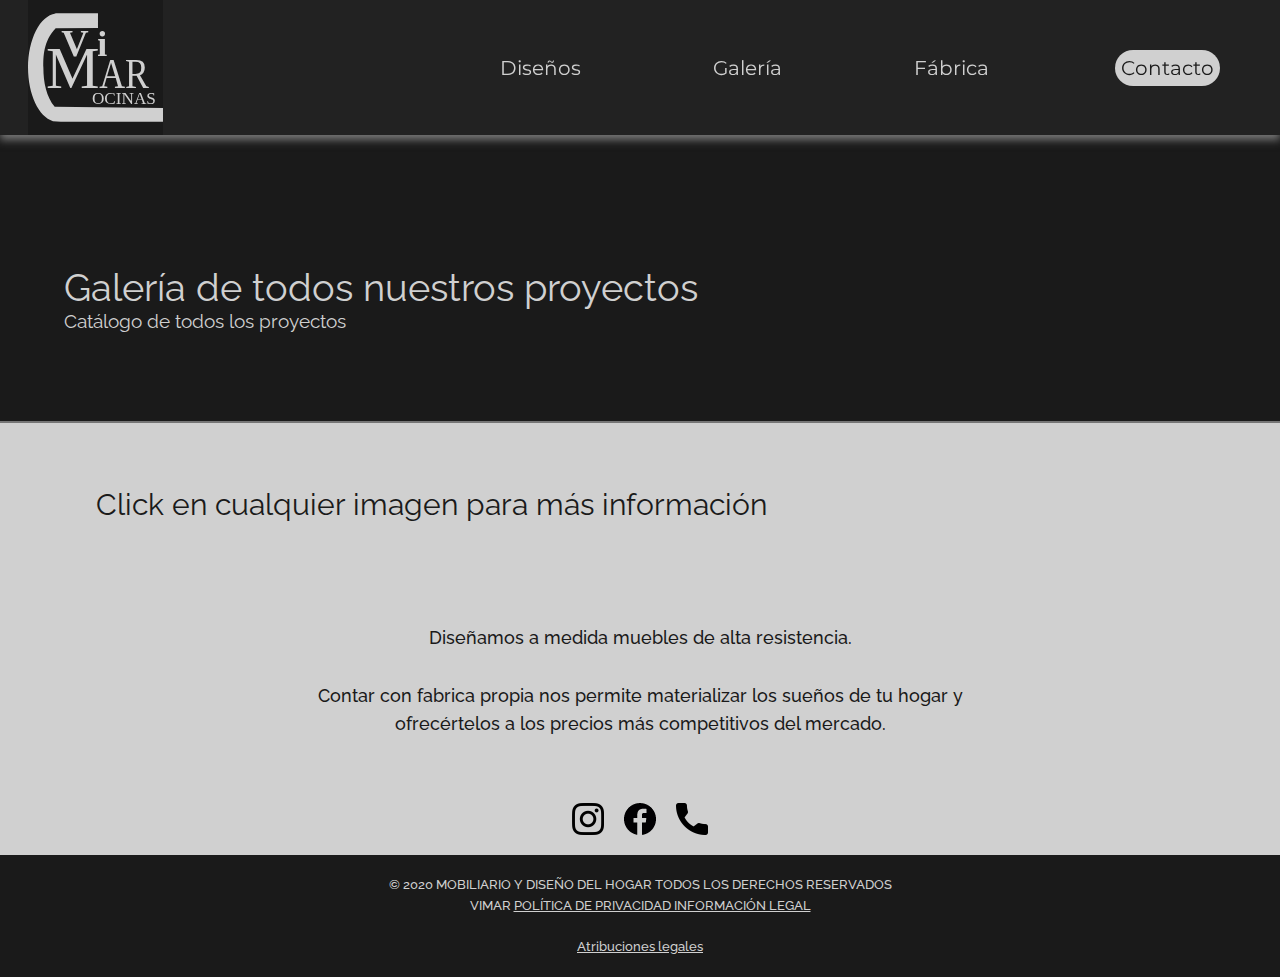
<file: galeria.html>
<!DOCTYPE html>
<html lang="en">
<head>
    <meta charset="UTF-8">
    <meta http-equiv="X-UA-Compatible" content="IE=edge">
    <meta name="viewport" content="width=device-width, initial-scale=1.0">
    <link rel="shortcut icon" href="imagenes/Logo_Vimar_Negro_faviconsvg.svg" type="image/x-icon">
    <link rel="preconnect" href="https://fonts.googleapis.com">
    <link rel="preconnect" href="https://fonts.gstatic.com" crossorigin>
    <link href="https://fonts.googleapis.com/css2?family=Lato:wght@400;700&family=Montserrat:wght@300;400;500;600;700&display=swap&family=Raleway:wght@400;500&" rel="stylesheet"> 
    <link rel="stylesheet" href="css/estilos.css">
    <link rel="stylesheet" href="css/diseño.css"><!-- Este archivo html comparte css de su estructura primaria con: diseño.html e index.html -->
    <link rel="stylesheet" href="css/galeria.css">
    <meta name="description" content="Diseño y fabricación de cocinas, baños y reformas en general con fabrica propia.">
    <title>Vimar Cocinas</title>
</head>
<body>
<div class="body">
    <!-- MENU DE NAVEGACIÓN CON DIFERENTES LINKS -->
    <nav id="navbar" class="barraMenu">
        <a href="index.html" class="logo" aria_label="Logotipo Cocinas Vimar">
            <img src="imagenes/Logo_Vimar_Negro.svg" alt="Logotipo de Cocinas Vimar" srcset="">
        </a>
        <div class="listaLinks">
            <a href="diseño.html" class="links" onclick="desplegarLista()">Diseños</a>
            <a href="galeria.html" class="links" onclick="desplegarLista()">Galería</a>
            <a href="fabrica.html" class="links" onclick="desplegarLista()">Fábrica</a>
            <a href="contacto.html" class="contacto" onclick="desplegarLista()">Contacto</a>
        </div>
        <!-- MENU DE NAVEGACIÓN PARA EL MÓVIL FUNCIONAL POR: NAVBAR.JS -->
        <div class="menuMobil" onclick="desplegarLista()">
        <img class="iconoMenu" src="imagenes/menu.svg" alt="Icono del menú">
        </div>
    </nav>


    
        <!-- HEADER GALERÍA DISEÑOS -->
            <header class="headerDiseno">
                <h2 class="titleDiseno">Galería de todos nuestros proyectos</h2>
                <h4 class="subtitleDiseno">Catálogo de todos los proyectos</h4>
            </header>
            <!-- GALERÍA CON FOTOS -->
        <section id="galeria" class="galeria">
            <div class="contenedorGaleria">
                <h4 class="titleDisenoGaleria">Click en cualquier imagen para más información</h4>
                <div class="galeriaDiv" id="galeriaDiv">
                    
                </div>
            </div>
            
        </section>

    <!-- PIE DE PÁGINA -->
    <footer class="pieDePag">
        <section class="seccion1">
            <!-- FRASE CORTA Y ENLACES A REDES -->
            <div class = "textoM">
                Diseñamos a medida muebles de alta resistencia. <br> <br>
                Contar con fabrica propia nos permite materializar los sueños de tu hogar y ofrecértelos a los precios más competitivos del mercado.
            </div>
            <article class = "footerLinks">
                <a href="#" class="insta"><img class="icon" src="imagenes/instagram.png" alt="Logo instagram"></a>
                <a href="#" class="facebook"><img class="icon"  src="imagenes/facebook-circular-logo.png" alt="Logo Facebook"></a>
                <a href="#" class="telef"><img class="icon" src="imagenes/llamada-telefonica.png" alt="Logo teléfono"></a>
            </article>
        </section>
        <!-- PARTE DE COPYRIGTH Y ACCIONES LEGALES -->
        <section class="seccion2">
            <article class="copyright">© 2020 MOBILIARIO Y DISEÑO DEL HOGAR TODOS LOS DERECHOS RESERVADOS VIMAR 
                <a href="condicionesLegales.html">POLÍTICA DE PRIVACIDAD  INFORMACIÓN LEGAL</a>
                <br> <br> <span class="spanAtribuciones" id="spanAtribuciones" onclick="display()">Atribuciones legales</span>
                <div class="atribucionesDiv" id="atribucionesDiv">
                    <div class="z">
                        Iconos diseñados por <a  href="https://www.freepik.com" class="z y" >Freepik</a> from <a class="z y" href="https://www.flaticon.es/" title="Flaticon">www.flaticon.es</a>
                    </div>
                </div>
            </article>
        </section>
    </footer>
</div>
<script src="js/diseño.js"></script>
<script src="js/navbar.js"></script>
<script src="js/sumarfotos.js"></script>
</body>
</html>
</file>
<file: css/estilos.css>
:root{
    --primary: #1a1a1a;
    --secondary: #D0D0D0;
}
*{
    margin:0;
    box-sizing: border-box;
    color: var(--secondary);
}
a{
    text-decoration:none;
}
body{
    display:flex;
    justify-content: center;
    background-color: #363636;
}
.body{
    display: flex;
    flex-direction: column;
    justify-content: center;
    width:100vw;
    max-width: 1300px;
}


/* Barra de navegación y sus elementos */
.barraMenu{
    width: 100%;
    height:15vh;
    background-color:#1a1a1ab2;
    position: fixed;
    top: 0;
    display:flex;
    align-items: center;
    justify-content: space-between;
    box-shadow: 0 5px 8px #757575;
    animation-duration:1s;
    z-index: 1;
    max-width: 1300px;
}
.logo{
    height:100%;
    margin-left: 1.75rem;
}
.logo > img{
    height:inherit;
}
.listaLinks{
    width:75%;
    max-width: 750px;
    margin-right: 3rem;
    display:flex;
    justify-content: space-between;
}
.links, .contacto{
    font: 1.25rem 'montserrat';
    margin: 12px;
    padding:6px;
}
.contacto,.links:active{
    border-radius:20px;
    background-color: var(--secondary);
    color: var(--primary);
}
.menuMobil{
    display:none;
}
.iconoMenu {
    display:none;
    width:36px;
    height:36px;
    margin-right:1.75rem;
    padding-top:0.25rem;
    color: white;
    cursor:pointer;
}

@media (max-width: 620px) {
    
    .iconoMenu{
        display:block;
    }
    .menuMobil{
        display:block;
    }
    .listaLinks{
        display:none;
        width:100%;
        position:absolute;
        top:15vh;
        flex-direction:column;
        align-items:center;
        background-color: var(--primary);
        height:60vh;
        padding:1.75rem 0 1.75rem 0;
    }
    .logo{
        height:80%;
        position:relative;
        top:10%;
    }

    .latido{
        animation: entradaMenu 1s;
    }
    .latidoInverso{
        animation: entradaMenu 0.3s;
        animation-direction: reverse;
    }
    .tituloArticles{
        text-decoration: underline;
    }
    @keyframes entradaMenu{
        from{
            left:-100%;
        }
        to{
            left:0;
        }
    }
    @keyframes ajuste{
        from{
            left:-100%;
        }
        to{
            top:15vh;
            left:0;
        }
    }
}
@keyframes small{
    from{
        height: 15vh;
    }
    to{
        height:12vh;
    }
}
@keyframes normal{
    from{
        height: 12vh;
    }
    to{
        height:15vh;
    }
}


/* Portada y sus elementos */
.portada{
    width:100%;
    height:100vh;
    overflow: hidden;
}
.slider{
    height:100%;
    display: flex;
    align-items: center;
    justify-content:center;
}
.btnSlider{
    display: none;
}
.imagenPortada{
    width:100%;
    animation: transparencia1 1s;
}
@keyframes transparencia1{
    from{
        opacity:0;
    }
    to{
        opacity:100;
    }
}

@media (max-width: 620px) {
    .portada{
        height:60vh;
    }
    .imagenPortada{
        height:100%;
        width:auto;
    }
}


/* Sección eslogan y sus elementos */
.eslogan{
    background-color: var(--secondary);
    height: 25vh;
    display:flex;
    align-items: center;
    justify-content: center;
}
.esloganText{
    text-align: center;
    color: var(--primary);
    font: 1.75rem "Montserrat";
    
}


/* Seccion de links y sus elementos */
.linksGrid{
    background-color: var(--primary);
    height: auto;
    display: flex;
    justify-content:center;
    flex-wrap: wrap;
    padding:4rem 0 0 0;
}
.articulos{
    display:flex;
    flex-direction: column;
    justify-content:center;
    align-items:center;
    padding: 1rem;
    width: 100%;
    max-width: 600px;
}
.articulos> img{
    width: 75%;
    border-radius: 15px;
}
.articulos > a{
    width: 75%;
}
.articulos > a > h6{
    padding:8px 8px 0 0;
    font: 1.25rem 'montserrat';
    font-weight: 500;
}
.articulos > a > p{
    padding:8px 8px 0 0;
    font: 0.8rem 'lato';
}


/* Sección de caracteristicas */
.caracts{
    width:100%;
    display: flex;
    align-items: center;
    justify-content:center;
    background-color: var(--primary);
}
.caracteristicas{
    display: flex;
    flex-direction: column;
    align-items: center;
    justify-content:space-between;
    height:100%;
    width:calc(100%/3);
    padding:16px 25px;
    background-color: var(--secondary);
    border:1px solid var(--primary);
}
.caracteristicas>img{
    width: 80%;
    border-radius: 20px;
}
.caracteristicasTitulo{
    font: 1.5rem 'montserrat';
    color: var(--primary);
}
.caracteristicasTexto{
    font: 1rem 'raleway';
    color: var(--primary);
}


/* Pie de pagina y sus elementos */
.pieDePag{
    height: auto;
}
.seccion1, .seccion2{
    background-color: var(--secondary);
    display:flex;
    flex-direction: column;
    align-items: center;
    justify-content:center;
}
.textoM{
    width:60%;
    padding:3rem;
    color: var(--primary);
    text-align: center;
    font: 1.125rem 'Raleway';
    font-weight: 500;
    line-height:1.6;
}
.footerLinks{
    padding:8px;
}
.icon{
    width:2rem;
    margin:8px;
}
.seccion2{
    background-color: var(--primary);
}
.copyright{
    width:40%;
    margin:1.25rem;
    text-align: center;
    font: 0.8rem 'raleway';
    font-weight:500;
    line-height: 1.6;
}
.copyright > a{
    text-decoration: underline;
}
.spanAtribuciones, .y{
    text-decoration:underline;
    cursor: pointer;
}
.atribucionesDiv, .z{
    background-color: var(--secondary);
    color: var(--primary);
    
}
.atribucionesDiv{
    display: none;
}
/* Para móvil */
@media (max-width: 1000px) {
    /* Barra de navegación y sus elementos */
    /* Portada y sus elementos */
    /* Caracteristicas */
    .caracts{
    flex-direction: column;
    }
    .caracteristicas{
        width: 100%;
    }

    /* Seccion de links y sus elementos */
    /* Pie de pagina y sus elementos */
    .textoM{
        width:100%;
        font-size: 1rem;
        padding:2rem;
    }
    .icon{
        width:1.5rem;
    }
}
/* Escritorio */
@media (min-width: 1000px) {
    /* Barra de navegación y sus elementos */
    /* Portada y sus elementos */
    /* Seccion de links y sus elementos */
    /* Pie de pagina y sus elementos */
}


.textoPoliticas{
    background-color: var(--secondary);
    padding: 5rem 0 5rem 0;
}

.textoPoliticas p, .textoPoliticas h3, .textoPoliticas h4{
    color: var(--primary);
    padding:0 5rem 0 5rem;
    text-align: justify;
}
.textoPoliticas p {
    font-weight: 300;
}

/* header políticas */

.headerDiseno{
    background-color: var(--primary);
    display:flex;
    justify-content:center;
    align-items:flex-start;
    flex-direction: column;
    height:32vh;
    border-bottom: solid 2px #757575;
}

.titleDiseno{
    position: relative;
    top:20px;
    margin-left: 64px;
    font: 38px 'Raleway';
}
</file>
<file: css/diseño.css>
:root{
    --primary: #1a1a1a;
    --secondary: #D0D0D0;
}

/* header galería de diseño */
.headerDiseno{
    margin-top: 15vh;
    background-color: var(--primary);
    display:flex;
    justify-content:center;
    align-items:flex-start;
    flex-direction: column;
    height:32vh;
    border-bottom: solid 2px #757575;
}

.titleDiseno{
    position: relative;
    top:20px;
    margin-left: 64px;
    font: 38px 'Raleway';
}

.subtitleDiseno{
    position: relative;
    top:20px;
    margin-left: 64px;
    font: 19px 'Raleway';
    z-index: 0;
}

/* Galería de diseño */

.galeria{
    background-color: var(--secondary);
    display: flex;
    align-items: center;
    flex-direction: column;
}
.contenedorGaleria{
    width:85%;
}
.titleDisenoGaleria{
    color:var(--primary);
    font:30px 'raleway';
    margin-bottom: 54px;
    padding-top:64px;
}
.galeriaDiv{
    width: 100%;
    display: flex;
    align-items: center;
    justify-content: space-between;
    flex-wrap: wrap;
}
.fotos{
    width: calc(99%/3);
    margin-bottom:4px;
    height: 280px;
}
.fotos img{
    width:100%;
    height: 100%;
    object-fit: cover;
    cursor: pointer;
}
/* .fotos img:hover{
    filter: brightness(50%);
} */
.botonDiseño{
    width:100%;
    padding:18px;
    background-color: transparent;
    color:var(--primary);
    box-shadow: none;
    border:none;
    text-decoration: underline;
    font: 18px "montserrat";
}







/* Para móvil */
@media (max-width: 980px) {
    /* header galería de diseño */
    .headerDiseno{
        align-items:center;
        text-align:center;
    }
    .titleDiseno{
        margin-left: 0;
    }
    .subtitleDiseno{
        margin-left:0;
    }
    /* Galería de diseño */
    .fotos{
        width: 100%;
    }
}
/* Escritorio */
@media (min-width: 1000px) {
    
}
</file>
<file: css/fabrica.css>
:root{
     --primary: #1a1a1a;
     --secondary: #D0D0D0; }

.imagen, .texto{
     height: 100%;
     width:50%;
     display:flex;
     align-items:center;
     justify-content:center;
     flex-direction:column;
}
.img-circle{
     width:100%;
}
.headerDiseno{
     height:80vh;
     flex-direction: row;
}
.texto{
     background-color: var(--secondary);
     text-align: center;
}
.titleDiseno,.subtitleDiseno{
     color: #1a1a1a;
     margin:30px;
}
.subtitleDiseno{
     margin-left:30px;
}
.footerLinks{
     margin:30px;
}

@media (max-width: 980px) {
     /* header galería de diseño */
     .headerDiseno{
         flex-direction:column-reverse;
     }
     .imagen,.texto{
          width:100vw;
     }
     .titleDiseno{
         margin-left: 0;
     }
     .subtitleDiseno{
         margin-left:0;
     }
     /* Galería de diseño */
     .fotos{
         width: 100%;
     }
 }
 /* Escritorio */
 @media (min-width: 1000px) {
     
 }
</file>
<file: css/galeria.css>
.fotos img:hover{
    filter: brightness(50%);
}
.headerDiseno{
    margin-top: 15vh;
}
</file>
